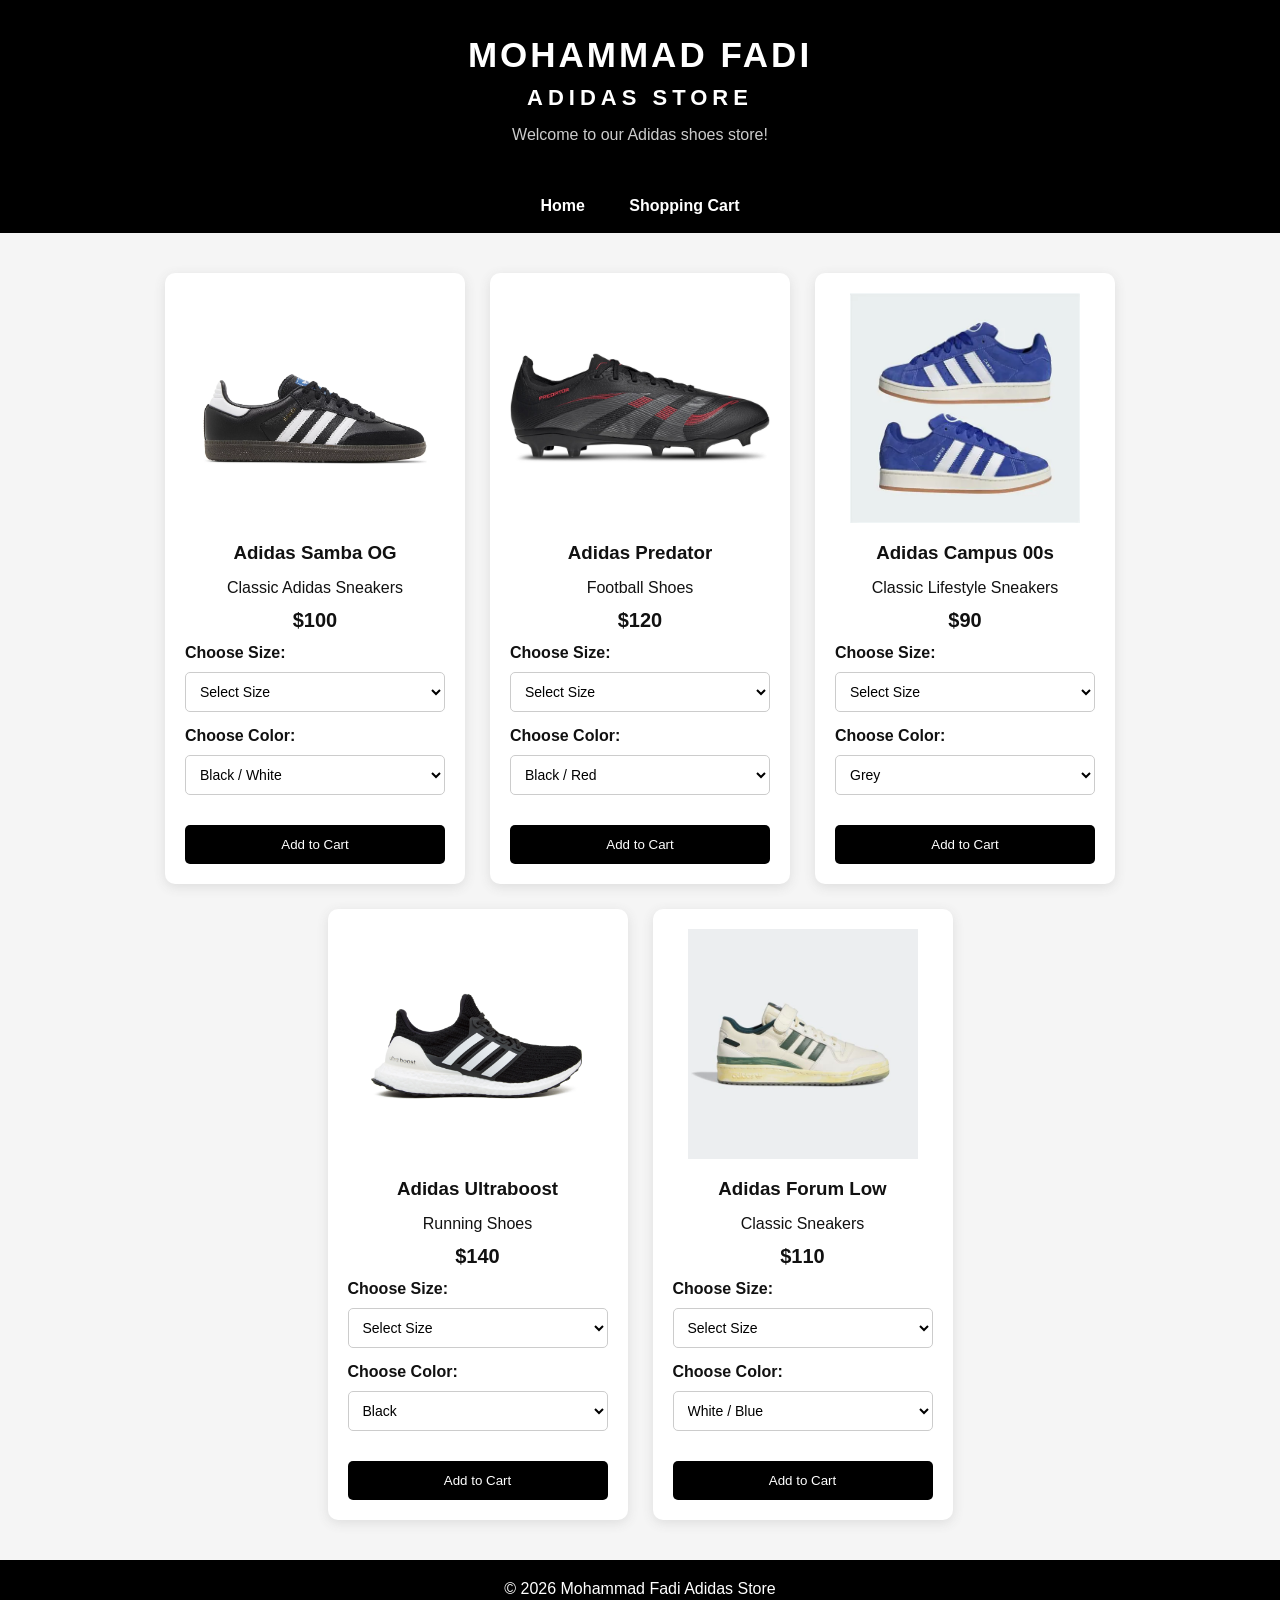
<file: index.html>
<!DOCTYPE html>
<html lang="en">
<head>
    <meta charset="UTF-8">
    <meta name="viewport" content="width=device-width, initial-scale=1.0">

    <title>Mohammad Fadi - Adidas Store</title>

    <link rel="stylesheet" href="style.css">
</head>

<body>

    <header>
        <h1>MOHAMMAD FADI</h1>
        <h2>ADIDAS STORE</h2>
        <p>Welcome to our Adidas shoes store!</p>
    </header>

    <nav>
        <a href="index.html">Home</a>
        <a href="cart.html">Shopping Cart</a>
    </nav>

    <main class="products">

        <div class="product">
            <img src="samba-1.jpg">
            <h3>Adidas Samba OG</h3>
            <p>Classic Adidas Sneakers</p>
            <p class="price">$100</p>

            <label>Choose Size:</label>
            <select>
                <option>Select Size</option>
                <option>36</option>
                <option>37</option>
                <option>38</option>
                <option>39</option>
                <option>40</option>
                <option>41</option>
                <option>42</option>
                <option>43</option>
                <option>44</option>
            </select>

            <label>Choose Color:</label>
            <select>
                <option>Black / White</option>
                <option>White / Black</option>
            </select>

            <button>Add to Cart</button>
        </div>

        <div class="product">
           <img src="predator-1.jpg">
            <h3>Adidas Predator</h3>
            <p>Football Shoes</p>
            <p class="price">$120</p>

            <label>Choose Size:</label>
            <select>
                <option>Select Size</option>
                <option>36</option>
                <option>37</option>
                <option>38</option>
                <option>39</option>
                <option>40</option>
                <option>41</option>
                <option>42</option>
                <option>43</option>
                <option>44</option>
            </select>

            <label>Choose Color:</label>
            <select>
                <option>Black / Red</option>
                <option>White / Black</option>
            </select>

            <button>Add to Cart</button>
        </div>

        <div class="product">
          <img src="campus-1.jpg">
            <h3>Adidas Campus 00s</h3>
            <p>Classic Lifestyle Sneakers</p>
            <p class="price">$90</p>

            <label>Choose Size:</label>
            <select>
                <option>Select Size</option>
                <option>36</option>
                <option>37</option>
                <option>38</option>
                <option>39</option>
                <option>40</option>
                <option>41</option>
                <option>42</option>
                <option>43</option>
                <option>44</option>
            </select>

            <label>Choose Color:</label>
            <select>
                <option>Grey</option>
                <option>Black</option>
                <option>Blue</option>
            </select>

            <button>Add to Cart</button>
        </div>

        <div class="product">
           <img src="ultraboost-1.jpg">
            <h3>Adidas Ultraboost</h3>
            <p>Running Shoes</p>
            <p class="price">$140</p>

            <label>Choose Size:</label>
            <select>
                <option>Select Size</option>
                <option>36</option>
                <option>37</option>
                <option>38</option>
                <option>39</option>
                <option>40</option>
                <option>41</option>
                <option>42</option>
                <option>43</option>
                <option>44</option>
            </select>

            <label>Choose Color:</label>
            <select>
                <option>Black</option>
                <option>White</option>
                <option>Grey</option>
            </select>

            <button>Add to Cart</button>
        </div>

        <div class="product">
          <img src="forum-1.jpg">
            <h3>Adidas Forum Low</h3>
            <p>Classic Sneakers</p>
            <p class="price">$110</p>

            <label>Choose Size:</label>
            <select>
                <option>Select Size</option>
                <option>36</option>
                <option>37</option>
                <option>38</option>
                <option>39</option>
                <option>40</option>
                <option>41</option>
                <option>42</option>
                <option>43</option>
                <option>44</option>
            </select>

            <label>Choose Color:</label>
            <select>
                <option>White / Blue</option>
                <option>Black / White</option>
                <option>White / Red</option>
            </select>

            <button>Add to Cart</button>
        </div>

    </main>

    <footer>
        <p>© 2026 Mohammad Fadi Adidas Store</p>
    </footer>

</body>
</html>
</file>
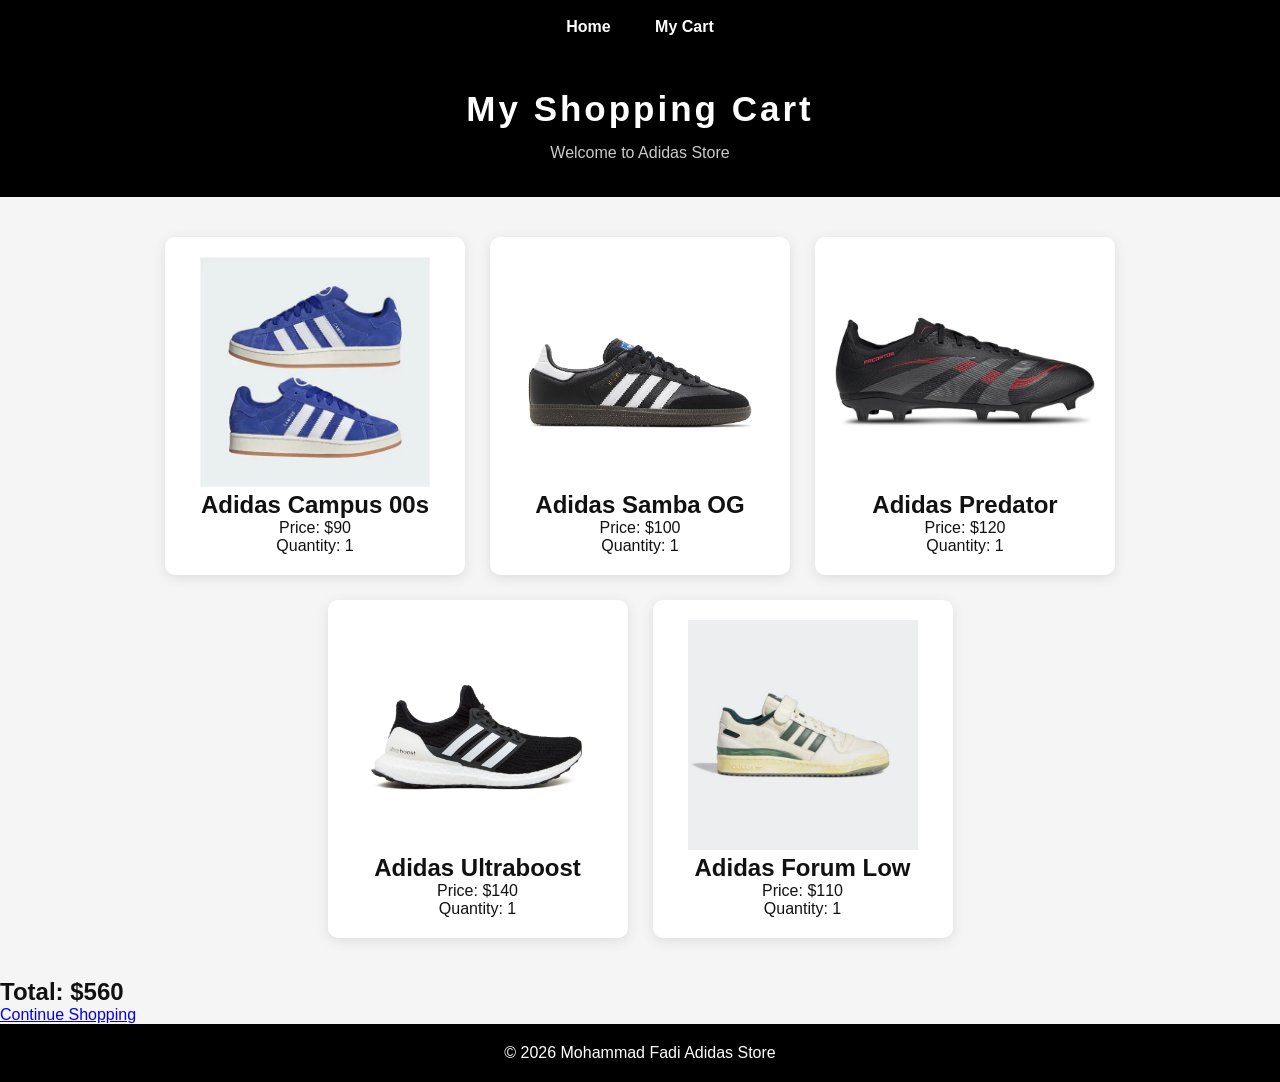
<file: cart.html>
<!DOCTYPE html>
<html lang="en">

<head>
    <meta charset="UTF-8">
    <meta name="viewport" content="width=device-width, initial-scale=1.0">

    <title>My Adidas Cart</title>

    <link rel="stylesheet" href="style.css">
</head>

<body>

    <nav>
        <a href="index.html">Home</a>
        <a href="cart.html">My Cart</a>
    </nav>

    <header>
        <h1>My Shopping Cart</h1>
        <p>Welcome to Adidas Store</p>
    </header>

    <main class="products">

        <div class="product">
            <img src="campus-1.jpg" alt="Adidas Campus 00s">
            <h2>Adidas Campus 00s</h2>
            <p>Price: $90</p>
            <p>Quantity: 1</p>
        </div>

        <div class="product">
            <img src="samba-1.jpg" alt="Adidas Samba OG">
            <h2>Adidas Samba OG</h2>
            <p>Price: $100</p>
            <p>Quantity: 1</p>
        </div>

        <div class="product">
            <img src="predator-1.jpg" alt="Adidas Predator">
            <h2>Adidas Predator</h2>
            <p>Price: $120</p>
            <p>Quantity: 1</p>
        </div>

        <div class="product">
            <img src="ultraboost-1.jpg" alt="Adidas Ultraboost">
            <h2>Adidas Ultraboost</h2>
            <p>Price: $140</p>
            <p>Quantity: 1</p>
        </div>

        <div class="product">
            <img src="forum-1.jpg" alt="Adidas Forum Low">
            <h2>Adidas Forum Low</h2>
            <p>Price: $110</p>
            <p>Quantity: 1</p>
        </div>

    </main>

    <section class="cart-total">
        <h2>Total: $560</h2>
        <a href="index.html">Continue Shopping</a>
    </section>

    <footer>
        <p>© 2026 Mohammad Fadi Adidas Store</p>
    </footer>

</body>
</html>
</file>
<file: style.css>
* {
    margin: 0;
    padding: 0;
    box-sizing: border-box;
}

body {
    font-family: Arial, sans-serif;
    background-color: #f5f5f5;
    color: #111;
}

header {
    background-color: #000;
    color: white;
    text-align: center;
    padding: 35px 20px;
}

header h1 {
    font-size: 35px;
    letter-spacing: 3px;
}

header h2 {
    margin-top: 10px;
    font-size: 22px;
    letter-spacing: 5px;
}

header p {
    margin-top: 15px;
    color: #ccc;
}

nav {
    background-color: white;
    padding: 18px;
    text-align: center;
}

nav a {
    color: black;
    text-decoration: none;
    margin: 15px;
    font-weight: bold;
}

.products {
    display: flex;
    justify-content: center;
    flex-wrap: wrap;
    gap: 25px;
    padding: 40px 20px;
}

.product {
    background-color: white;
    width: 300px;
    padding: 20px;
    text-align: center;
    border-radius: 10px;
    box-shadow: 0 3px 12px #ddd;
}

.product img {
    width: 100%;
    height: 230px;
    object-fit: contain;
}

.product h3 {
    margin: 15px 0;
}

.price {
    font-size: 20px;
    font-weight: bold;
    margin: 12px;
}

button {
    background-color: black;
    color: white;
    border: none;
    padding: 12px 25px;
    cursor: pointer;
    border-radius: 5px;
}

footer {
    background-color: black;
    color: white;
    text-align: center;
    padding: 20px;
}
.product-gallery {
    display: flex;
    gap: 5px;
}


.product-gallery {
    display: flex;
    gap: 10px;
    overflow-x: auto;
    scroll-snap-type: x mandatory;
    scroll-behavior: smooth;
    width: 100%;
    direction: ltr;
}

.product-gallery img {
    flex: 0 0 100%;
    width: 100%;
    height: 230px;
    object-fit: contain;
    scroll-snap-align: start;
}

.product-gallery::-webkit-scrollbar {
    height: 6px;
}

.product-gallery::-webkit-scrollbar-thumb {
    background: #888;
    border-radius: 10px;
}

.product select {
    display: block;
    width: 100%;
    padding: 10px;
    margin: 10px 0 15px;
    border: 1px solid #ccc;
    border-radius: 5px;
    background: white;
    font-size: 14px;
}

.product label {
    display: block;
    text-align: left;
    font-weight: bold;
    margin-top: 12px;
}

.product button {
    width: 100%;
    margin-top: 15px;
}
nav {
    background-color: black;
    padding: 18px;
    text-align: center;
}

nav a {
    color: white;
    text-decoration: none;
    margin: 0 20px;
    font-size: 16px;
    font-weight: bold;
}

nav a:hover {
    color: #cccccc;
}
</file>
